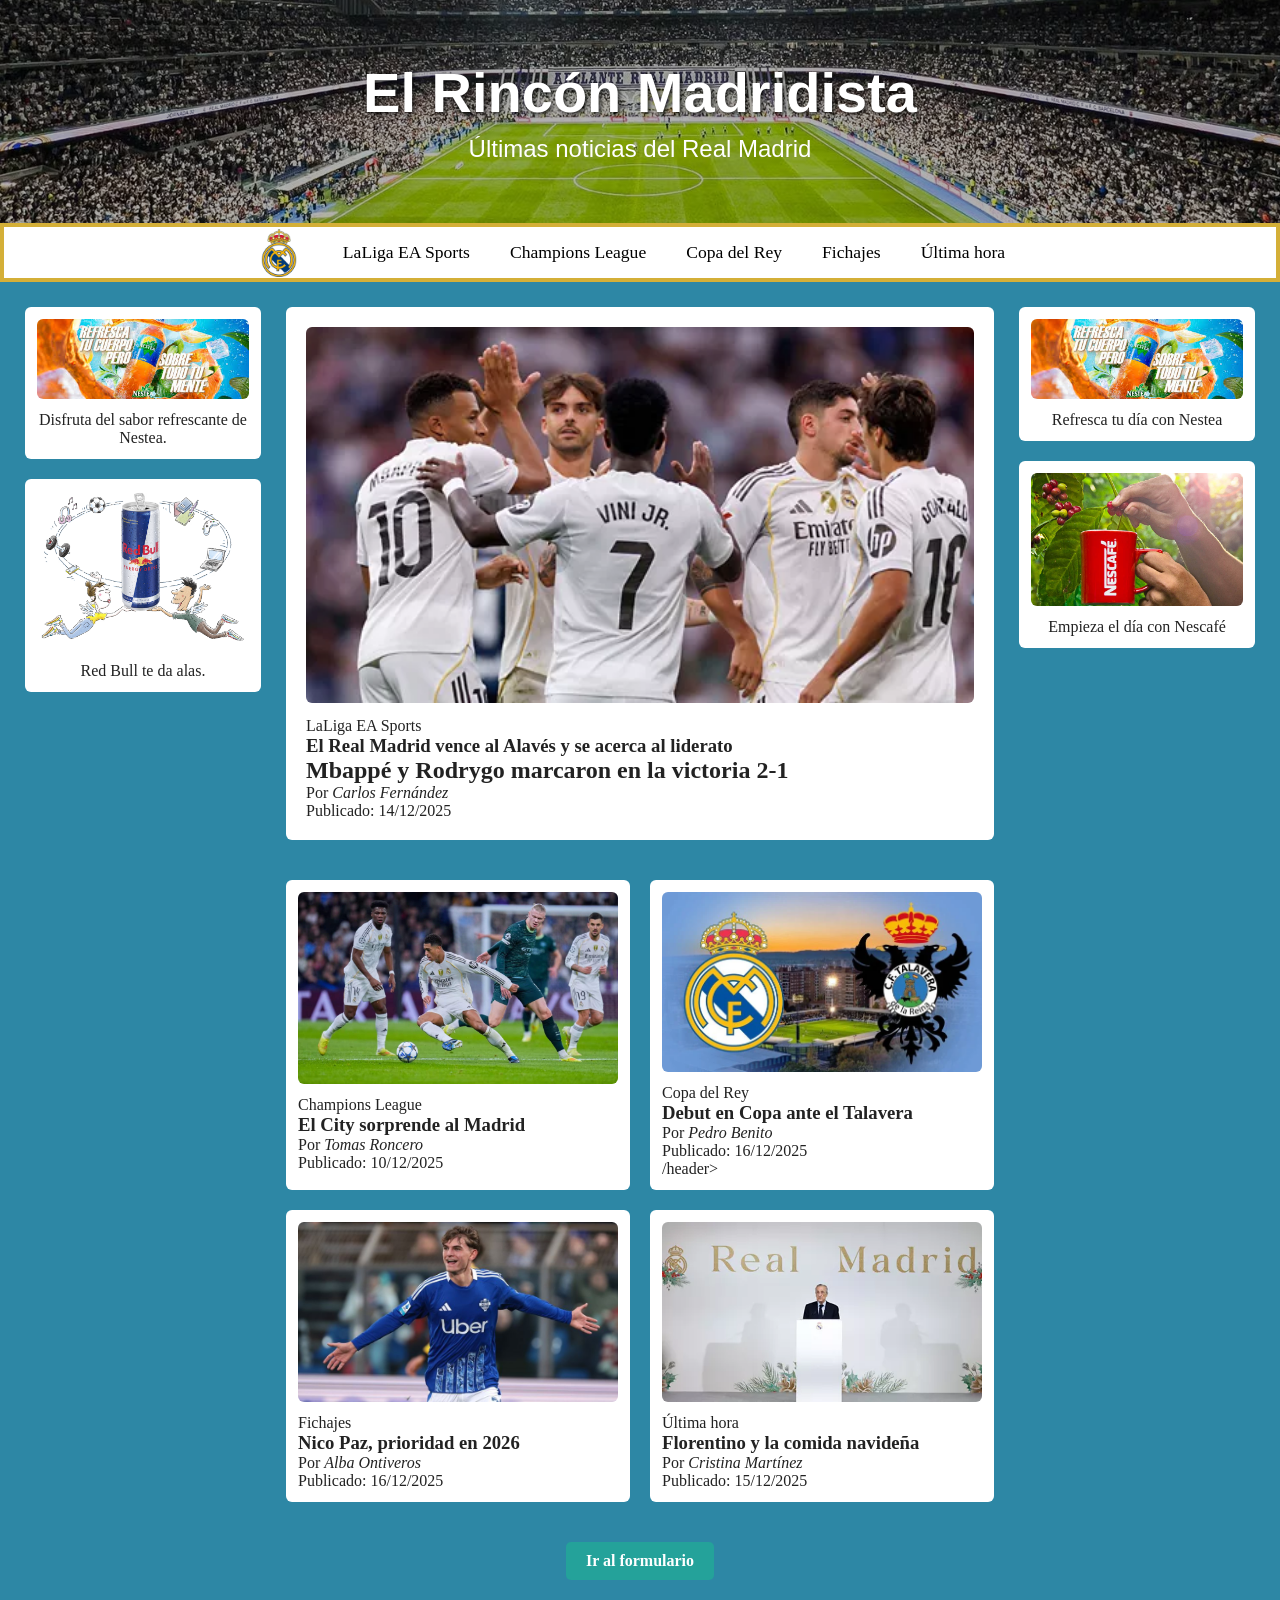
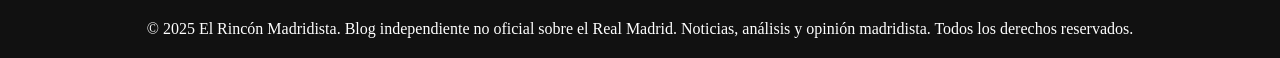
<file: index.html>
<!DOCTYPE html>
<html lang="es">
    <head>
        <meta charset="UTF-8">
        <meta name="viewport" content="width=device-width, initial-scale=1.0">
        <meta name="description" content="Un periódico digital madridista">
        <title>El Rincón Madridista</title>
        <link rel="stylesheet" href="./styles.css">
    </head>
    <body>

        <header class="site-header">
            <h1 class="site-title">El Rincón Madridista</h1>
            <p class="site-tagline">Últimas noticias del Real Madrid</p>    
        </header>

        <nav class="main-nav">
            <img class="nav-logo" src="./imgs/escudo.webp" alt="Escudo Real Madrid">
            <input type="checkbox" id="nav-toggle" class="nav-toggle">
            <label for="nav-toggle" class="nav-toggle-label">
                <img src="./imgs/escudo.webp" alt="Escudo Real Madrid">
            </label>
            <ul class="nav-list">
                <li>LaLiga EA Sports</li>
                <li>Champions League</li>
                <li>Copa del Rey</li>
                <li>Fichajes</li>
                <li>Última hora</li>
            </ul>
        </nav>

        <main class="layout">
            <!-- Publicidad izquierda -->
            <aside class="ads-left" aria-label="Publicidad">
                <article class="ad-card">
                    <blockquote>
                        <img src="./imgs/nestea.jpeg" alt="Anuncio Nestea">
                        <p>Disfruta del sabor refrescante de Nestea.</p>
                    </blockquote>
                </article>

                <article class="ad-card">
                    <blockquote>
                        <img src="./imgs/red-bull-publicidad.avif" alt="Anuncio Red Bull">
                        <p>Red Bull te da alas.</p>
                    </blockquote>
                </article>
            </aside>

            <!-- Noticias -->
            <section class="news-area">
                <!-- Noticia principal -->
                <article class="main-news">
                    <figure>
                        <img src="./imgs/Madrid_vs_Alaves.webp" alt="Jugadores celebrando">
                        <figcaption>LaLiga EA Sports</figcaption>
                    </figure>
                    <header>
                        <h1>El Real Madrid vence al Alavés y se acerca al liderato</h1>
                        <h2>Mbappé y Rodrygo marcaron en la victoria 2-1</h2>
                        <p>Por <cite>Carlos Fernández</cite></p>
                        <p class="publish-date">Publicado: <time datetime="2025-12-14">14/12/2025</time></p>
                    </header>
                </article>

                <!-- Noticias secundarias -->
                <section class="news-grid">

                    <article class="news-card">
                        <figure>
                            <img src="./imgs/madrid_city.jpeg" alt="Imagen de la noticia">
                            <figcaption>Champions League</figcaption>
                        </figure>
                        <header>
                            <h3>El City sorprende al Madrid</h3>                        
                            <p>Por <cite>Tomas Roncero</cite></p>
                            <p class="publish-date">Publicado: <time datetime="2025-12-10">10/12/2025</time></p>
                        </header>
                    </article>

                    <article class="news-card">
                        <figure>
                            <img src="./imgs/madrid-vs-talavera.webp" alt="Imagen de la noticia">
                        <figcaption>Copa del Rey</figcaption>
                        </figure>
                        <header>
                            <h3>Debut en Copa ante el Talavera</h3>                        
                            <p>Por <cite>Pedro Benito</cite></p>
                            <p class="publish-date">Publicado: <time datetime="2025-12-16">16/12/2025</time></p>
                        /header>
                    </article>

                    <article class="news-card">
                        <figure>
                            <img src="./imgs/Nico Paz.jpg" alt="Imagen de la noticia">
                            <figcaption>Fichajes</figcaption>
                        </figure>
                        <header>
                            <h3>Nico Paz, prioridad en 2026</h3>
                            <p>Por <cite>Alba Ontiveros</cite></p>
                            <p class="publish-date">Publicado: <time datetime="2025-12-16">16/12/2025</time></p>
                        </header>
                    </article>

                    <article class="news-card">
                        <figure>
                            <img src="./imgs/Florentino comida navidad.webp" alt="Imagen de la noticia">
                            <figcaption>Última hora</figcaption>
                        </figure>
                        <header>
                            <h3>Florentino y la comida navideña</h3>
                            <p>Por <cite>Cristina Martínez</cite></p>
                            <p class="publish-date">Publicado: <time datetime="2025-12-15">15/12/2025</time></p>
                        </header>
                    </article>

                </section>

            </section>

            <!-- Publicidad derecha -->
            <aside class="ads-right" aria-label="Publicidad">
                <article class="ad-card">
                    <blockquote>
                        <img src="./imgs/nestea.jpeg" alt="">
                        <p>Refresca tu día con Nestea</p>
                    </blockquote>
                </article>

                <article class="ad-card">
                    <blockquote>
                        <img src="./imgs/taza-nescafe-publicidad.jpg" alt="">
                        <p>Empieza el día con Nescafé</p>
                    </blockquote>
                </article>
            </aside>

        </main>

        <a href="formulario/formulario.html" class="boton-ir-formulario">Ir al formulario</a>

        <footer class="site-footer">
            <p>&copy; 2025 El Rincón Madridista. Blog independiente no oficial sobre el Real Madrid. Noticias, análisis y opinión madridista. Todos los derechos reservados.</p>
        </footer>

    </body>
</html>
</file>
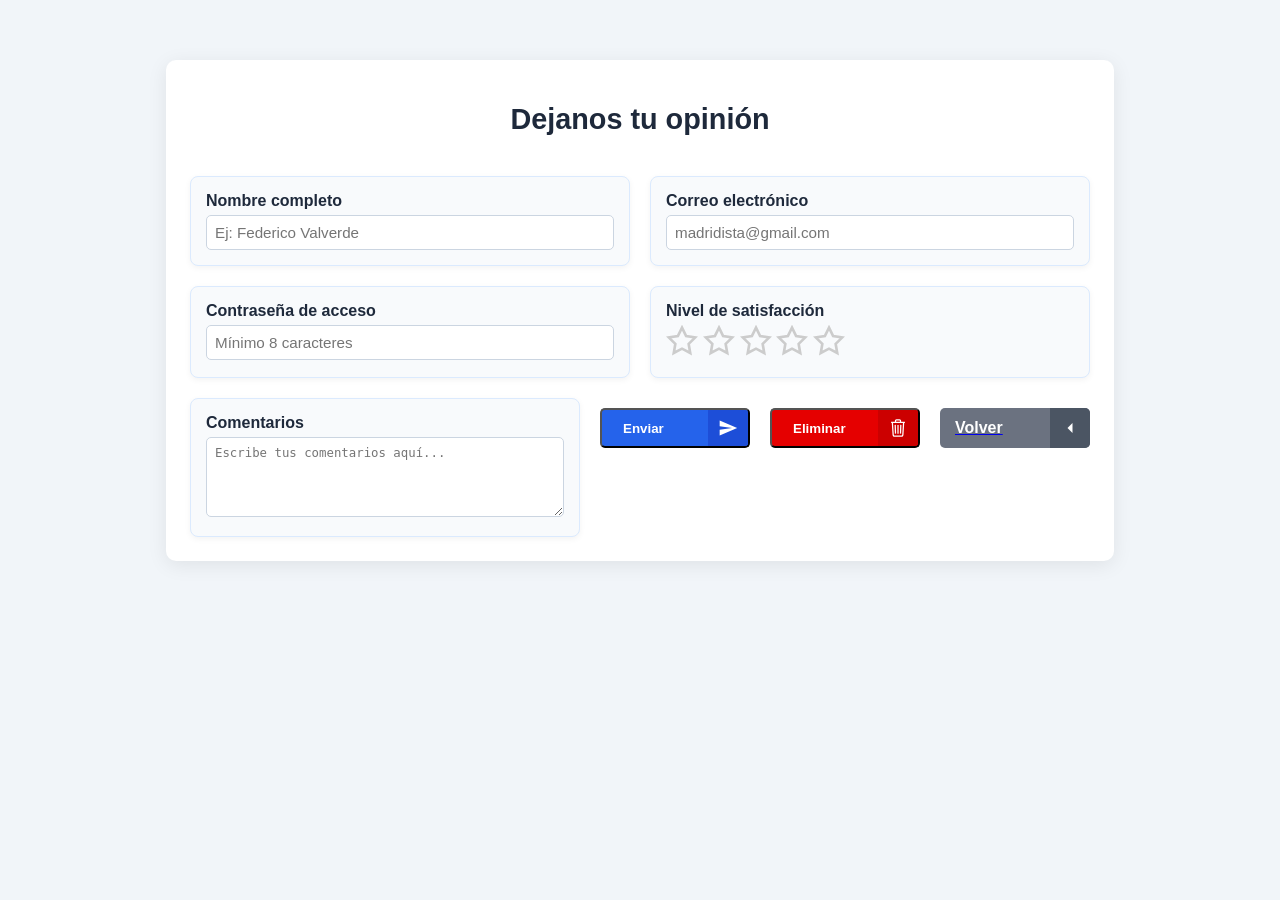
<file: formulario/formulario.html>
<!DOCTYPE html>
<html lang="es">
<head>
    <meta charset="UTF-8">
    <meta name="viewport" content="width=device-width, initial-scale=1.0">
    <title>Tipos de Campos en Formularios HTML</title>
    <link rel="stylesheet" href="formulario.css">
</head>
<body>
    <form class="form-tipos-inputs">
        <h1 class="title">Dejanos tu opinión</h1>
        <div class="input-demo">
            <label for="text">Nombre completo</label>
            <input type="text" id="text" name="text" placeholder="Ej: Federico Valverde"  minlength="3" required>            
        </div>
        <div class="input-demo">
            <label for="email">Correo electrónico</label>
            <input type="email" id="email" name="email" placeholder="madridista@gmail.com" required>
            
        </div>
        <div class="input-demo">
            <label for="password">Contraseña de acceso</label>
            <input 
                type="password" 
                id="password" 
                name="password" 
                placeholder="Mínimo 8 caracteres"                
                minlength="8"
                required>            
        </div>               
        
        <div class="input-demo">
            <label>Nivel de satisfacción</label>

            <div class="rating">
                <input value="5" name="rating" id="star5" type="radio" />
                <label for="star5">
                    <svg viewBox="0 0 24 24" class="svgOne">
                        <polygon points="12 2 15.09 8.26 22 9.27 17 14.14 18.18 21.02 12 17.77 5.82 21.02 7 14.14 2 9.27 8.91 8.26 12 2"/>
                    </svg>
                    <svg viewBox="0 0 24 24" class="svgTwo">
                        <polygon points="12 2 15.09 8.26 22 9.27 17 14.14 18.18 21.02 12 17.77 5.82 21.02 7 14.14 2 9.27 8.91 8.26 12 2"/>
                    </svg>
                    <div class="ombre"></div>
                </label>

                <input value="4" name="rating" id="star4" type="radio" />
                <label for="star4">
                    <svg viewBox="0 0 24 24" class="svgOne">
                        <polygon points="12 2 15.09 8.26 22 9.27 17 14.14 18.18 21.02 12 17.77 5.82 21.02 7 14.14 2 9.27 8.91 8.26 12 2"/>
                    </svg>
                    <svg viewBox="0 0 24 24" class="svgTwo">
                        <polygon points="12 2 15.09 8.26 22 9.27 17 14.14 18.18 21.02 12 17.77 5.82 21.02 7 14.14 2 9.27 8.91 8.26 12 2"/>
                    </svg>
                    <div class="ombre"></div>
                </label>

                <input value="3" name="rating" id="star3" type="radio" />
                <label for="star3">
                    <svg viewBox="0 0 24 24" class="svgOne">
                        <polygon points="12 2 15.09 8.26 22 9.27 17 14.14 18.18 21.02 12 17.77 5.82 21.02 7 14.14 2 9.27 8.91 8.26 12 2"/>
                    </svg>
                    <svg viewBox="0 0 24 24" class="svgTwo">
                        <polygon points="12 2 15.09 8.26 22 9.27 17 14.14 18.18 21.02 12 17.77 5.82 21.02 7 14.14 2 9.27 8.91 8.26 12 2"/>
                    </svg>
                    <div class="ombre"></div>
                </label>

                <input value="2" name="rating" id="star2" type="radio" />
                <label for="star2">
                    <svg viewBox="0 0 24 24" class="svgOne">
                        <polygon points="12 2 15.09 8.26 22 9.27 17 14.14 18.18 21.02 12 17.77 5.82 21.02 7 14.14 2 9.27 8.91 8.26 12 2"/>
                    </svg>
                    <svg viewBox="0 0 24 24" class="svgTwo">
                        <polygon points="12 2 15.09 8.26 22 9.27 17 14.14 18.18 21.02 12 17.77 5.82 21.02 7 14.14 2 9.27 8.91 8.26 12 2"/>
                    </svg>
                    <div class="ombre"></div>
                </label>

                <input value="1" name="rating" id="star1" type="radio" />
                <label for="star1">
                    <svg viewBox="0 0 24 24" class="svgOne">
                        <polygon points="12 2 15.09 8.26 22 9.27 17 14.14 18.18 21.02 12 17.77 5.82 21.02 7 14.14 2 9.27 8.91 8.26 12 2"/>
                    </svg>
                    <svg viewBox="0 0 24 24" class="svgTwo">
                        <polygon points="12 2 15.09 8.26 22 9.27 17 14.14 18.18 21.02 12 17.77 5.82 21.02 7 14.14 2 9.27 8.91 8.26 12 2"/>
                    </svg>
                    <div class="ombre"></div>
                </label>
            </div>
        </div>
        
        <div class="input-demo full-width">
            <label for="textarea">Comentarios</label>
            <textarea id="textarea" name="textarea" placeholder="Escribe tus comentarios aquí..."></textarea>           
        </div>
        <button type="submit" class="button button--blue">
            <span class="button__text">Enviar</span>
            <span class="button__icon">
                <svg class="svg" viewBox="0 0 24 24">
                    <path fill="white" d="M2 21l21-9L2 3v7l15 2-15 2z"/>
                </svg>
            </span>
        </button>

        <button type="reset" class="button button--red">
            <span class="button__text">Eliminar</span>
            <span class="button__icon">
                <svg class="svg" viewBox="0 0 512 512">
                    <path d="M112,112l20,320c.95,18.49,14.4,32,32,32H348c17.67,0,30.87-13.51,32-32l20-320" 
                    fill="none" stroke="#fff" stroke-width="32"></path>

                    <line x1="80" x2="432" y1="112" y2="112" 
                    stroke="#fff" stroke-width="32"></line>

                    <path d="M192,112V72a24,24,0,0,1,24-24h80a24,24,0,0,1,24,24v40" 
                    fill="none" stroke="#fff" stroke-width="32"></path>

                    <line x1="256" y1="176" x2="256" y2="400" stroke="#fff" stroke-width="32"></line>
                    <line x1="184" y1="176" x2="192" y2="400" stroke="#fff" stroke-width="32"></line>
                    <line x1="328" y1="176" x2="320" y2="400" stroke="#fff" stroke-width="32"></line>
                </svg>
            </span>
        </button>

        <a href="../index.html" class="button button--gray">
            <span class="button__text">Volver</span>
            <span class="button__icon">
                <svg class="svg" viewBox="0 0 24 24">
                    <path fill="white" d="M15 18l-6-6 6-6"/>
                </svg>
            </span>
        </a>
    </form>
</body>
</html>
</file>
<file: styles.css>
* {
    margin: 0;
    padding: 0;
    box-sizing: border-box;
}

body {
    background: #2d87a5;
    color: #222;
}

/* HEADER */
.site-header {
    text-align: center;
    padding: 60px 25px;
    background: linear-gradient(rgba(0, 0, 0, 0.3), rgba(0, 0, 0, 0.3)), url('./imgs/bernabeu2.avif');
    background-size: 95rem 45rem;
    background-position: center;
    color: white;
}

.site-title {
    font-family: 'Montserrat', sans-serif;
    font-weight: 900;
    font-size: 3.5rem;
    margin-bottom: 10px;
    text-shadow: 2px 2px 4px rgba(0, 0, 0, 0.7);
}

.site-tagline {
    font-family: 'Open Sans', sans-serif;
    font-weight: 400;
    font-size: 1.5rem;
}

/* NAV */
.nav-toggle,
.nav-toggle-label {
    display: none;
}

.main-nav {
    background: #ffffff; 
    display: flex;
    align-items: center;
    justify-content: center;
    gap: 20px;
    padding: 0 20px;
    border: 4px solid  #D4AF37;
}

.nav-logo {
    height: 3rem;
    width: auto;
    object-fit: contain;
}

.main-nav ul {
    display: flex;
    justify-content: center;
    list-style: none;
}

.main-nav li {
    color: rgb(0, 0, 0);
    padding: 15px 20px;
    font-size: 1.1rem;
}

.main-nav li:hover {
    background:  #D4AF37;
    color: #ffffff;
}

/* LAYOUT */
.layout {
    display: grid;
    grid-template-columns: 1fr 3fr 1fr;
    gap: 25px;
    padding: 25px;
}

/* PUBLICIDAD STICKY */
.ads-left {
    grid-column: 1;
    display: flex;
    flex-direction: column;
    gap: 20px;

    position: sticky;
    top: 20px;

    align-self: start;
    height: fit-content;
}

.ads-right {
    grid-column: 3;
    display: flex;
    flex-direction: column;
    gap: 20px;

    position: sticky;
    top: 20px;

    align-self: start;
    height: fit-content;
}

/* TARJETAS PUBLICIDAD */
.ad-card {
    background: white;
    padding: 12px;
    border-radius: 6px;
    text-align: center;
}

.ad-card img {
    width: auto;
    height: auto;
    max-width: 100%;
    min-width: none;
    border-radius: 6px;
    margin-bottom: 8px;
}

/* NOTICIAS */
.news-area {
    grid-column: 2;
    display: flex;
    flex-direction: column;
    gap: 20px;
}

/* NOTICIA PRINCIPAL */
.main-news {
    background: white;
    padding: 20px;
    border-radius: 6px;
    margin-bottom: 20px;
}

.main-news img {
    width: 100%;
    border-radius: 6px;
    margin-bottom: 10px;
}

/* GRID NOTICIAS SECUNDARIAS*/
.news-grid {
    display: grid;
    grid-template-columns: repeat(auto-fit, minmax(250px, 1fr));
    gap: 20px;
}

/* TARJETAS NOTICIAS */
.news-card {
    background: white;
    padding: 12px;
    border-radius: 6px;
}

.news-card img {
    width: auto;
    height: auto;
    max-width: 100%;
    min-width: none;
    border-radius: 6px;
    margin-bottom: 8px;
}

.news-card h1 {
    font-size: 1rem;
}

.news-card h2 {
    font-size: 0.85rem;
    color: gray;
}

.author {
    color: gray;
    font-size: 0.875rem;
}
.boton-ir-formulario {
    padding: 10px 20px;
    background-color: #24a29a;
    color: #fff;
    font-weight: bold;
    border: none;
    border-radius: 5px;
    cursor: pointer;
    text-decoration: none;
    display: block;
    width: max-content;
    margin: 15px auto;
    text-align: center;
    transition: 0.3s;
}

.boton-ir-formulario:hover {
    background-color: #10e1d0;
}
/* FOOTER */
.site-footer {
    text-align: center;
    padding: 20px;
    background: #111;
    color: white;
    margin-top: 20px;
    margin-left: -25px;
    margin-right: -25px;
}

/* RESPONSIVE */
/* ===================== */
/* TABLET
/* ===================== */
@media (max-width: 1000px) {

    .layout {
        display: grid;
        grid-template-columns: 1fr;
        grid-template-areas:
            "ads-left"
            "news"
            "ads-right";
        gap: 20px;
    }

    /* Publicidad izquierda: dos tarjetas lado a lado */
    .ads-left {
        grid-area: ads-left;
        position: static;
        display: grid;
        grid-template-columns: repeat(2, 1fr); 
        gap: 15px;
        width: 100%;
    }

    /* Noticias en medio */
    .news-area {
        grid-area: news;
        display: block;
    }

    /* Publicidad derecha: dos tarjetas lado a lado */
    .ads-right {
        grid-area: ads-right;
        position: static;
        display: grid;
        grid-template-columns: repeat(2, 1fr);
        gap: 15px;
        width: 100%;
    }

    /* Tarjetas de publicidad */
    .ad-card {
        width: 100%;
    }

    .ad-card img {
        width: 100%;
        height: 160px;
        object-fit: cover;
        border-radius: 6px;
    }

    /* Noticias secundarias: 2 por fila */
    .news-grid {
        display: grid;
        grid-template-columns: repeat(2, 1fr);
        gap: 20px;
    }
}


/* ===================== */
/* MÓVIL
/* ===================== */
@media (max-width: 600px) {
    .nav-logo{
        display: none;
    }
.main-nav {
        display: flex;
        flex-direction: column;
        align-items: center;
        position: relative;
    }

    .main-nav ul {
        display: none;
        position: absolute;
        top: 100%;
        left: 0;
        width: 100%;
        flex-direction: column;
        background: rgba(0,0,0,0.8);
        border-radius: 6px;
        z-index: 10;
    }

    .main-nav ul li {
        color: white;
        padding: 10px 0;
        text-align: center;
    }

    .main-nav ul li:hover {
        background: #D4AF37;
        color: black;
    }

    .nav-toggle:checked ~ ul {
        display: flex;
    }

    .nav-toggle {
        position: absolute;
        opacity: 0;
        pointer-events: none;
    }

    .main-nav label {
        display: block;
        cursor: pointer;
    }

    
    .main-nav label img {
        height: 40px;
    }
    .layout {
        display: grid;
        grid-template-columns: 1fr;
        grid-template-areas:
            "ads-left"
            "news"
            "ads-right";
        gap: 15px;
    }

    /* Publicidad izquierda: dos tarjetas lado a lado */
    .ads-left {
        grid-area: ads-left;
        position: static;
        display: grid;
        grid-template-columns:1fr;
        gap: 10px;
        width: 100%;
    }

    /* Noticias */
    .news-area {
        grid-area: news;
        display: block;
    }

    /* Publicidad derecha: dos tarjetas lado a lado */
    .ads-right {
        grid-area: ads-right;
        position: static;
        display: grid;
        grid-template-columns: 1fr;
        gap: 10px;
        width: 100%;
    }
    /* Tarjetas de publicidad */
    .ad-card {
        width: 100%;
    }

    .ad-card img {
        width: 100%;
    height: 150px;
    object-fit: contain;
    background: white;
    }

    /* Noticias secundarias: 1 por fila */
    .news-grid {
        display: grid;
        grid-template-columns: 1fr;
        gap: 15px;
    }
}
</file>
<file: formulario/formulario.css>
/* Estilos generales */
body {
    font-family: Arial, sans-serif;
    background: #f1f5f9;
    margin: 0;
    padding: 20px;
}

/* Título */
.title {
    width: 100%;
    text-align: center;
    color: #1e293b;
    font-size: 1.8em;
    margin-bottom: 20px;
}

/* Contenedor del formulario */
.form-tipos-inputs {
    max-width: 900px;
    margin: 40px auto;
    padding: 24px;
    background: #ffffff;
    border-radius: 10px;
    box-shadow: 0 4px 20px rgba(0,0,0,0.08);

    display: flex;
    flex-wrap: wrap;
    gap: 20px;
}

/* Tarjetas de cada input */
.input-demo {
    flex: 1 1 300px;
    background: #f8fafc;
    border: 1px solid #dbeafe;
    border-radius: 8px;
    padding: 15px;
    box-shadow: 0 2px 6px rgba(0,0,0,0.05);
    transition: all 0.2s ease;
}

/* Hover */
.input-demo:hover {
    border-color: #60a5fa;
    box-shadow: 0 4px 12px rgba(0,0,0,0.1);
}

/* Labels */
.input-demo label {
    display: block;
    font-weight: bold;
    margin-bottom: 5px;
    color: #1e293b;
}

/* Inputs generales */
.input-demo input,
.input-demo textarea {
    width: 100%;
    padding: 8px;
    border-radius: 5px;
    border: 1px solid #cbd5e1;
    font-size: 0.95em;
    box-sizing: border-box;
}

/* Focus */
.input-demo input:focus,
.input-demo textarea:focus {
    border-color: #2563eb;
    outline: none;
}

/* Range */
.input-demo input[type="range"] {
    width: 100%;
}

/* Botón enviar */
.input-demo input[type="submit"] {
    background: #2563eb;
    color: white;
    border: none;
    cursor: pointer;
    padding: 10px;
    transition: 0.2s;
}

.input-demo input[type="submit"]:hover {
    background: #1d4ed8;
}

/* Botón reset */
.input-demo input[type="reset"] {
    background: #059669;
    color: white;
    border: none;
    cursor: pointer;
    padding: 10px;
    transition: 0.2s;
}

.input-demo input[type="reset"]:hover {
    background: #047857;
}

/* Textarea altura */
textarea {
    min-height: 80px;
    resize: vertical;
}
/* Contenedor estrellas */
/* Rating estrellas */
.rating {
    display: flex;
    flex-direction: row-reverse;
    gap: 0.3rem;
    justify-content: flex-end;
    transform-style: preserve-3d;
    perspective: 1000px;
}

.rating input {
    display: none;
}

.rating label {
    position: relative;
    cursor: pointer;
    display: flex;
    align-items: center;
    justify-content: center;
}

/* SVG tamaño */
.rating svg {
    width: 32px;
    height: 32px;
}

/* Estrella vacía */
.rating label .svgOne {
    stroke: #ccc;
    fill: transparent;
    stroke-width: 2;
    transition: 0.5s;
}

/* Estrella llena */
.rating label .svgTwo {
    position: absolute;
    fill: gold;
    stroke: transparent;
    opacity: 0;
    transition: 0.5s;
}

/* Hover */
.rating label:hover .svgOne,
.rating label:hover ~ label .svgOne {
    stroke: gold;
}

/* Seleccionado */
.rating input:checked ~ label .svgOne {
    stroke: transparent;
}

.rating input:checked ~ label .svgTwo {
    opacity: 1;
    animation: displayStar 0.5s cubic-bezier(0.75, 0.41, 0.82, 1.2);
}


/* Animación entrada */
@keyframes displayStar {
    0% {
        transform: rotateX(100deg) rotateY(100deg) translateY(10px);
    }
    100% {
        transform: rotateX(0deg) rotateY(0deg) translateY(0px);
    }
}

/* Sombra */
.ombre {
    position: absolute;
    bottom: -6px;
    width: 28px;
    height: 8px;
    background: radial-gradient(ellipse closest-side, rgba(0,0,0,0.25), transparent);
    opacity: 0;
    transition: 0.6s;
}

/* Hover sombra */
.rating label:hover .ombre,
.rating label:hover ~ label .ombre {
    opacity: 0.3;
}

/* Seleccionado sombra */
.rating input:checked ~ label .ombre {
    opacity: 1;
}

/* Animación sacudida */
@keyframes chackStar {
    0% { transform: rotate(0deg); }
    20% { transform: rotate(-20deg); }
    50% { transform: rotate(20deg); }
    80% { transform: rotate(-20deg); }
    100% { transform: rotate(0deg); }
}

.rating label:hover .svgTwo {
    animation: chackStar 0.6s ease-out;
}
/* =========================
BOTONES (disposición)
========================= */

input[type="submit"],
.button,
.volver {
    flex: 0 0 auto;  
    margin: 10px auto; 
}


/* =========================
BOTONES(animado)
========================= */

.button {
    position: relative;
    width: 150px;
    height: 40px;
    cursor: pointer;
    display: flex;
    align-items: center;
    overflow: hidden;
    border-radius: 5px;
}

/* animaciones */
.button,
.button__icon,
.button__text {
    transition: all 0.3s;
}

.button__text {
    margin-left: 15px;
    transition: 0.3s;
    color: #fff;
    font-weight: 600;
}

.button__icon {
    position: absolute;
    right: 0;
    top: 0;
    height: 100%;
    width: 40px;
    display: flex;
    align-items: center;
    justify-content: center;
}

.button .svg {
    width: 20px;
}

/* hover */
.button:hover .button__text {
    color: transparent;
}

.button:hover .button__icon {
    width: 100%;
}
.button--blue {
    background-color: #2563eb;
}

.button--blue .button__icon {
    background-color: #1d4ed8;
}

.button--blue:hover {
    background-color: #1d4ed8;
}

.button--blue:active {
    border: 1px solid #1e40af;
}

.button--blue:active .button__icon {
    background-color: #1e40af;
}
.button--red {
    background-color: #e50000;
}

.button--red .button__icon {
    background-color: #cc0000;
}

.button--red:hover {
    background-color: #cc0000;
}

.button--red:active {
    border: 1px solid #b20000;
}

.button--red:active .button__icon {
    background-color: #b20000;
}
.button--gray {
    background-color: #6b7280;
}

.button--gray .button__icon {
    background-color: #4b5563;
}

.button--gray:hover {
    background-color: #4b5563;
}

.button--gray:active {
    border: 1px solid #374151;
}

.button--gray:active .button__icon {
    background-color: #374151;
}

/* Responsive */

@media (max-width: 768px) {

    .form-tipos-inputs {
        flex-direction: column;
        gap: 15px;
        padding: 18px;
        margin: 20px auto;
    }

    .input-demo {
        flex: 1 1 100%;
        padding: 10px;
        border-radius: 6px;
        box-shadow: 0 2px 5px rgba(0,0,0,0.05);
    }

    .title {
        font-size: 1.4em;
        margin-bottom: 15px;
    }

    .input-demo label {
        font-size: 0.9em;
        margin-bottom: 4px;
    }

    .input-demo input,
    .input-demo textarea {
        padding: 6px;
        font-size: 0.9em;
    }

    textarea {
        min-height: 60px;
    }

    .rating svg {
        width: 26px;
        height: 26px;
    }

    .button {
        width: 130px;
        height: 35px;
    }

    .button__icon {
        width: 35px;
    }

    .button__text {
        font-size: 0.9em;
    }

    input[type="submit"] {
        padding: 8px;
        font-size: 0.9em;
    }

}
</file>
